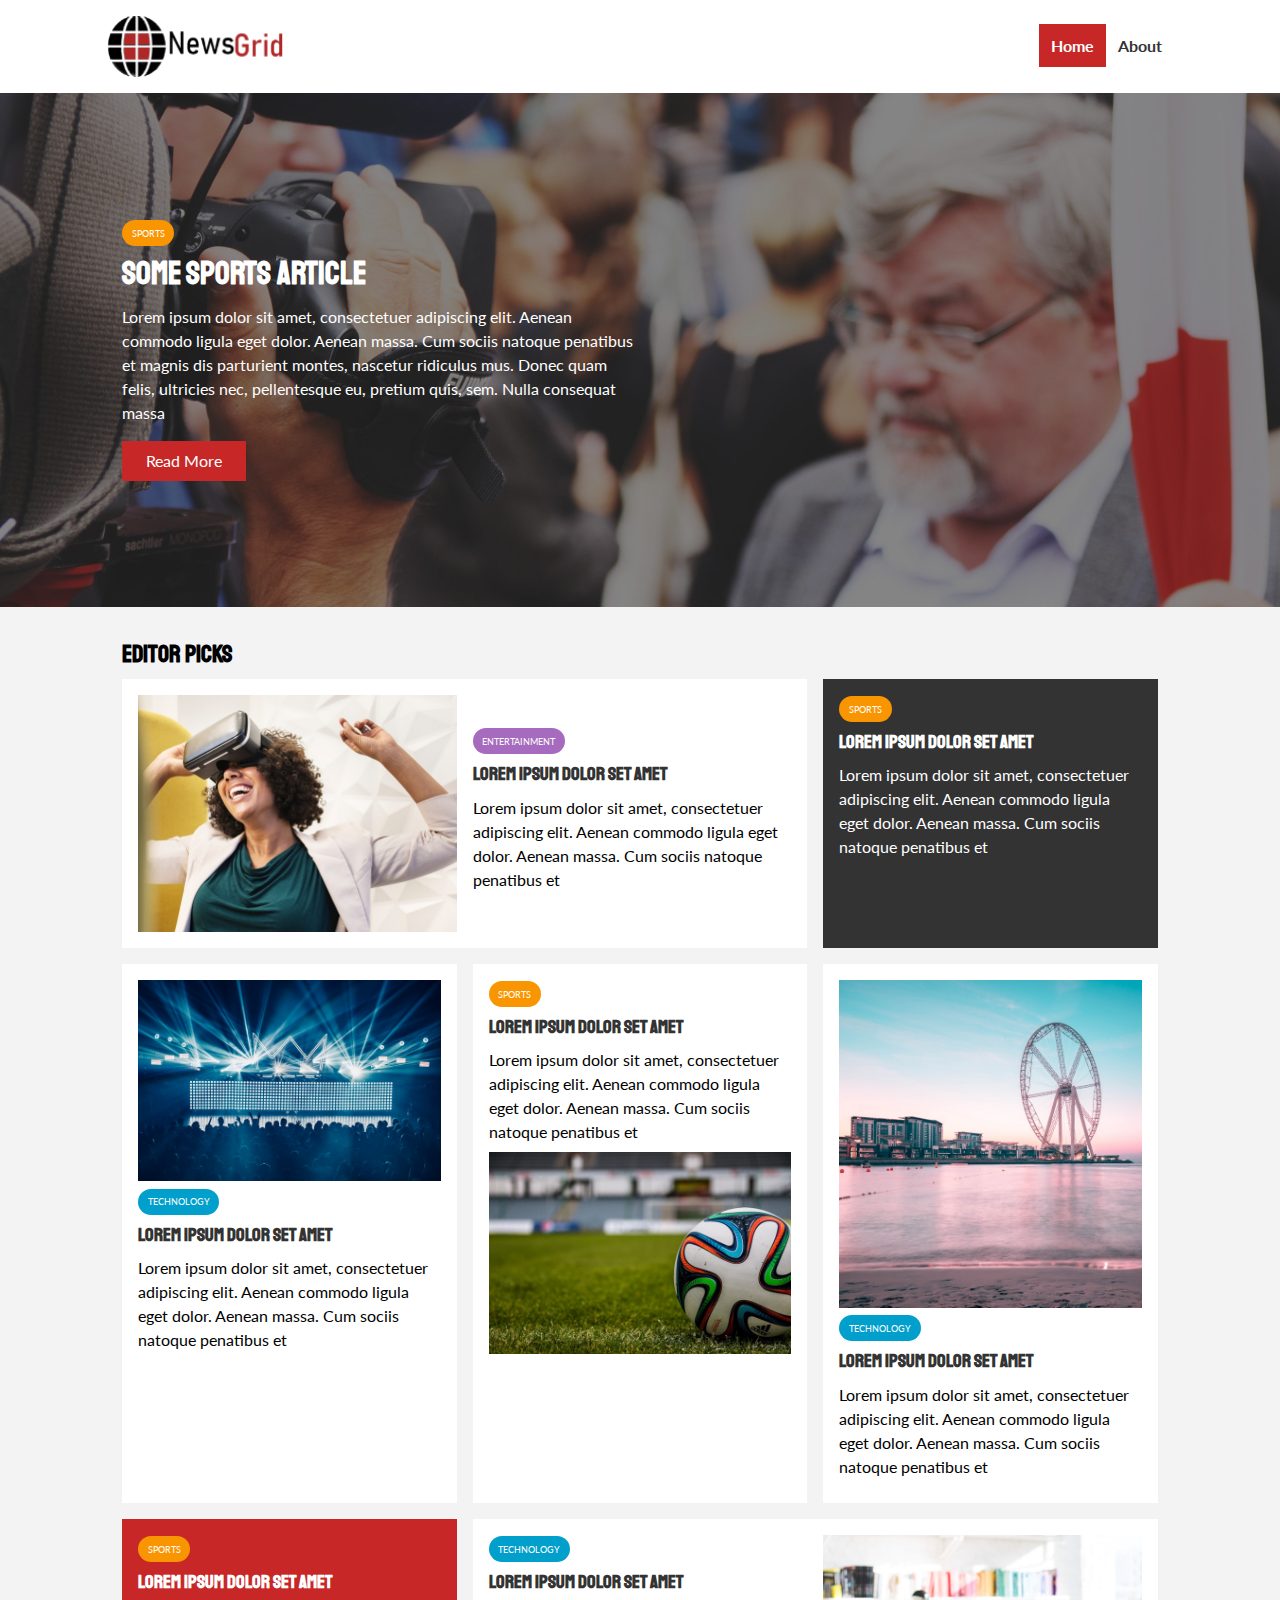
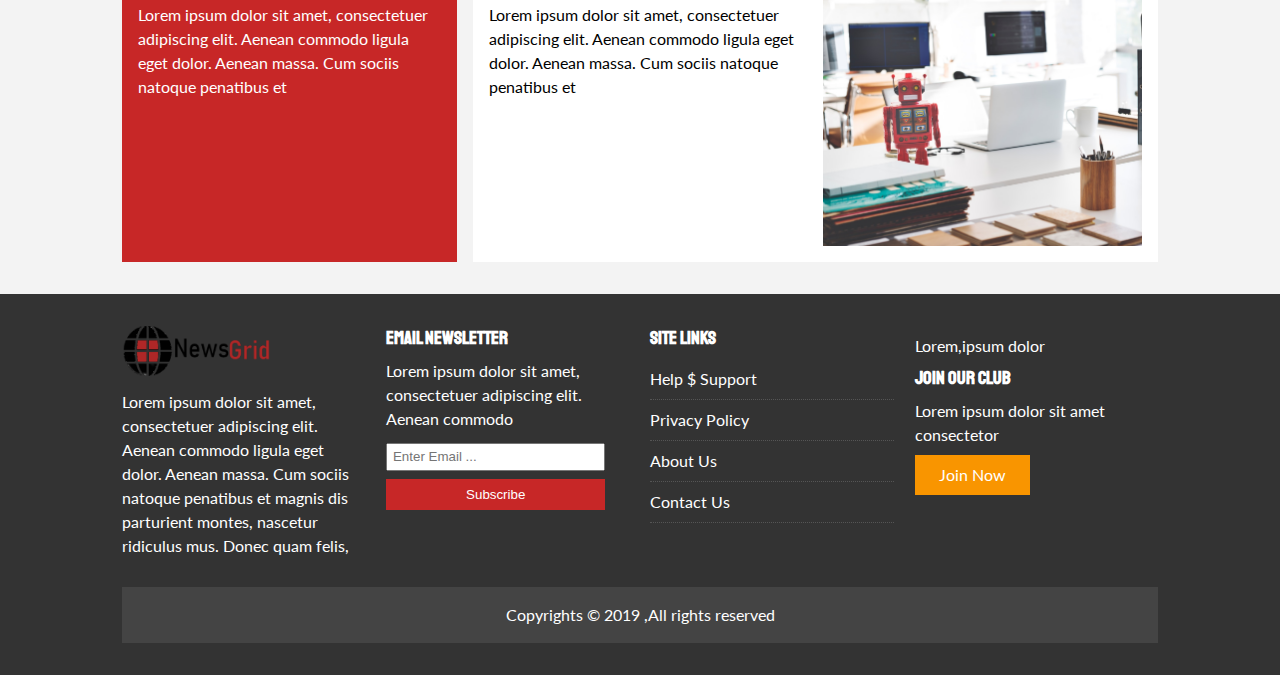
<file: index.html>
<!DOCTYPE html>
<html lang="en">
    <head>
        <meta charset="UTF-8">
        <meta name="viewport" content="width=device-width,initial-scale=1.0">  
        <meta http-equiv="X-UA-Compatible" content="ie=edge">
        <link rel="stylesheet" href="css/style.css">
        <link rel="stylesheet" media="screen and (max-width:768px)" href="css/mobile.css">
        <link rel="shortcut icon" type="image/x-icon" href="favicon.ico">
        <link rel="stylesheet" href="https://use.fontawesome.com/releases/v5.8.1/css/all.css" integrity="sha384-50oBUHEmvpQ+1lW4y57PTFmhCaXp0ML5d60M1M7uH2+nqUivzIebhndOJK28anvf" crossorigin="anonymous">
        <title>News page</title>
    </head>
    <body>
        <nav id="main-nav">
            <div class="container"> 
                <img class="logo"src="img/photoshop.png"> 
                <div class="social">
                    <a href="https://www.facebook.com" target="_blank"><i class="fab fa-facebook fa-2x"></i></a>
                    <a href="https://www.twitter.com" target="_blank"><i class="fab fa-twitter fa-2x"></i></a>
                    <a href="https://www.instagram.com" target="_blank"><i class="fab fa-instagram fa-2x"></i></a>
                    <a href="https://www.youtube.com" target="_blank"><i class="fab fa-youtube fa-2x"></i></a>
                </div>
                <ul>
                    <li><a class="current" href="index.html">Home</a></li>
                    <li><a  href="about.html">About</a></li>
                </ul>
            </div>
        </nav>
        <header id="showcase">
            <div class="container">
                <div class="showcase-container">
                    <div class="showcase-content">
                        <div class="category category-sports">Sports</div>
                        <h1>Some Sports Article</h1>
                        <p>Lorem ipsum dolor sit amet, consectetuer adipiscing elit. Aenean commodo ligula eget dolor. Aenean massa. Cum sociis natoque penatibus et magnis dis parturient montes, nascetur ridiculus mus. Donec quam felis, ultricies nec, pellentesque eu, pretium quis, sem. Nulla consequat massa</p>
                        <a href="article.html" class="btn btn-primary">Read More</a>
                    </div>
                </div>
            </div>
        </header>
        <section id="home-articles" class="py-2">
            <div class="container">
                <h2>Editor Picks</h2>
                <div class="articles-container">
                    <article class="card">
                        <img src="img/ent1.jpg" alt="entertainment">
                        <div>
                            <div class="category category-ent">Entertainment</div>
                            <h3><a href="article.html">Lorem ipsum dolor set amet</a></h3>
                            <p>Lorem ipsum dolor sit amet, consectetuer adipiscing elit. Aenean commodo ligula eget dolor. Aenean massa. Cum sociis natoque penatibus et</p>
                        </div>
                    </article>
                    <article class="card bg-dark">
                        <div class="category category-sports">Sports</div>
                        <h3><a href="article.html">Lorem ipsum dolor set amet</a></h3>
                        <p>Lorem ipsum dolor sit amet, consectetuer adipiscing elit. Aenean commodo ligula eget dolor. Aenean massa. Cum sociis natoque penatibus et</p>
                    </article>
                    <article class="card">
                        <img src="img/ent2.jpg" alt="entertainment">
                        <div class="category category-tech">Technology</div>
                        <h3><a href="article.html">Lorem ipsum dolor set amet</a></h3>
                        <p>Lorem ipsum dolor sit amet, consectetuer adipiscing elit. Aenean commodo ligula eget dolor. Aenean massa. Cum sociis natoque penatibus et</p>
                    </article>
                    <article class="card">
                        <div class="category category-sports">Sports</div>
                        <h3><a href="article.html">Lorem ipsum dolor set amet</a></h3>
                        <p>Lorem ipsum dolor sit amet, consectetuer adipiscing elit. Aenean commodo ligula eget dolor. Aenean massa. Cum sociis natoque penatibus et</p>
                        <img src="img/sports1.jpg" alt="football">
                    </article>
                    <article class="card">
                        <img src="img/ent3.jpg" alt="entertainment">
                        <div class="category category-tech">Technology</div>
                        <h3><a href="article.html">Lorem ipsum dolor set amet</a></h3>
                        <p>Lorem ipsum dolor sit amet, consectetuer adipiscing elit. Aenean commodo ligula eget dolor. Aenean massa. Cum sociis natoque penatibus et</p>
                    </article>
                    <article class="card bg-primary">
                        <div class="category category-sports">Sports</div>
                        <h3><a href="article.html">Lorem ipsum dolor set amet</a></h3>
                        <p>Lorem ipsum dolor sit amet, consectetuer adipiscing elit. Aenean commodo ligula eget dolor. Aenean massa. Cum sociis natoque penatibus et</p>
                    </article>
                    <article class="card">
                        <div>
                            <div class="category category-tech">Technology</div>
                            <h3><a href="article.html">Lorem ipsum dolor set amet</a></h3>
                            <p>Lorem ipsum dolor sit amet, consectetuer adipiscing elit. Aenean commodo ligula eget dolor. Aenean massa. Cum sociis natoque penatibus et</p>
                        </div>
                        <img src="img/new6.jpg" alt="technology">
                    </article>
                </div>
            </div>
        </section>
        <footer id="main-footer" class="py-2">
            <div class="container footer-container">
                <div>
                    <img src="img/photoshop.png">
                    <p>Lorem ipsum dolor sit amet, consectetuer adipiscing elit.
                         Aenean commodo ligula eget dolor. Aenean massa.
                          Cum sociis natoque penatibus et magnis dis parturient montes,
                           nascetur ridiculus mus. Donec quam felis,
                    </p>
                </div>
                <div>
                    <h3>EMAIL NEWSLETTER</h3>
                    <p>Lorem ipsum dolor sit amet, consectetuer adipiscing elit. Aenean commodo</p>
                    <form method="POST" name="contact" data-netlify="true">
                        <input type="email" name="email" placeholder="Enter Email ...">
                        <button class="btn btn-primary">Subscribe</button>
                    </form>
                </div>
                <div>
                    <h3>Site Links</h3>
                    <ul class="list">
                        <li><a href="#">Help $ Support</a></li>
                        <li><a href="#">Privacy Policy</a></li>
                        <li><a href="#">About Us</a></li>
                        <li><a href="#">Contact Us</a></li>
                    </ul>
                </div>
                <div>
                    <p>Lorem,ipsum dolor</p>
                    <h3>Join Our club</h3>
                    <p>Lorem ipsum dolor sit amet consectetor</p>
                    <a href="#" class="btn btn-secondary"> Join Now</a>
                </div>
                <div>
                <p>Copyrights &copy; 2019 ,All rights reserved
                </p>
                </div>
            </div>
        </footer>
    </body>
</html>
</file>
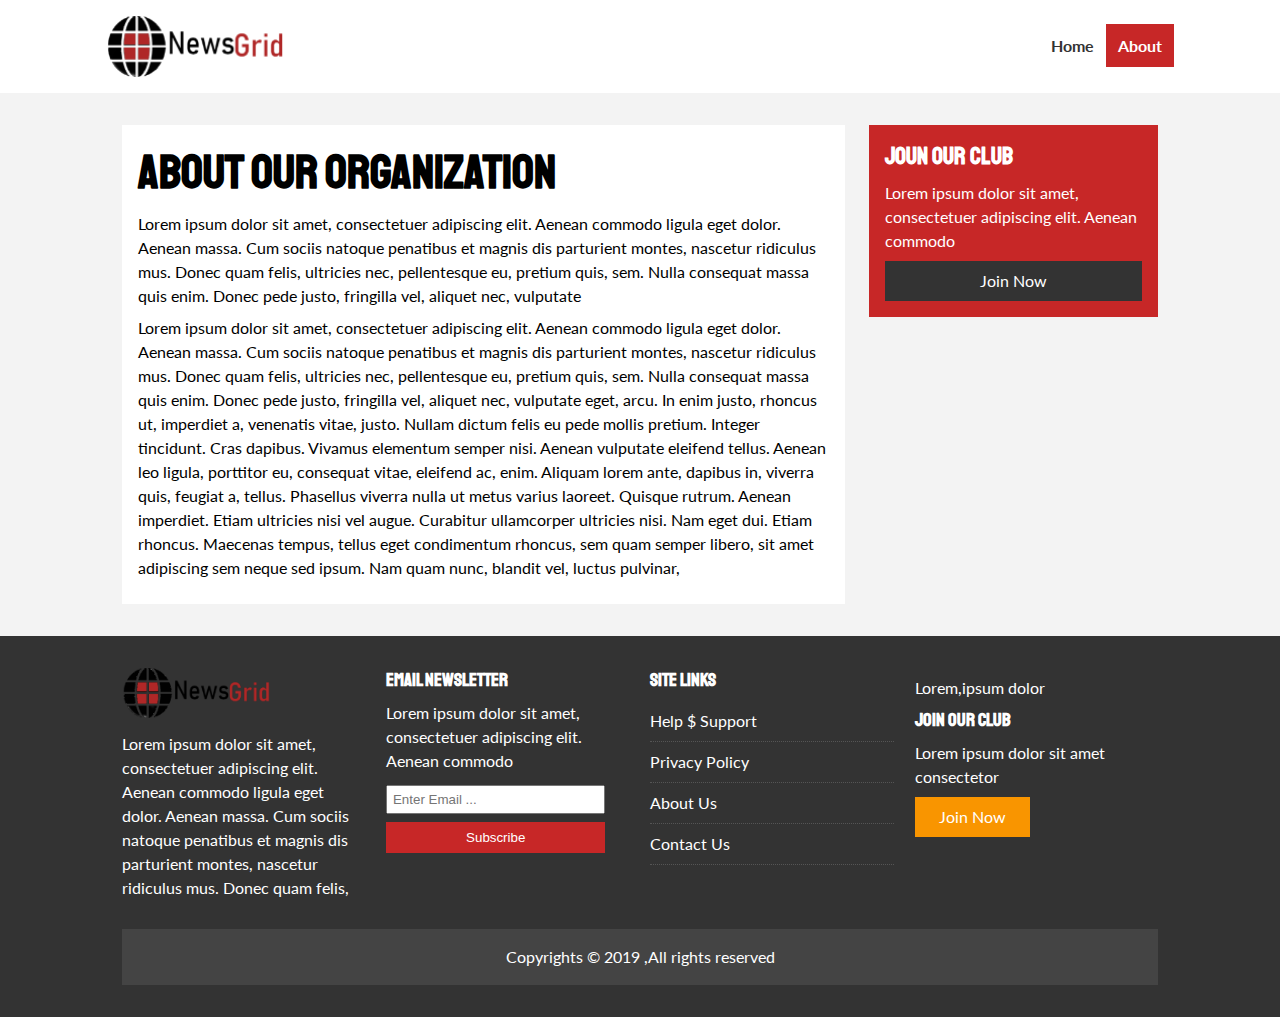
<file: about.html>
<!DOCTYPE html>
<html lang="en">
    <head>
        <meta charset="UTF-8">
        <meta name="viewport" content="width=device-width,initial-scale=1.0">  
        <meta http-equiv="X-UA-Compatible" content="ie=edge">
        <link rel="stylesheet" href="css/style.css">
        <link rel="stylesheet" media="screen and (max-width:768px)" href="css/mobile.css">
        <link rel="shortcut icon" type="image/x-icon" href="favicon.ico">
        <link rel="stylesheet" href="https://use.fontawesome.com/releases/v5.8.1/css/all.css" integrity="sha384-50oBUHEmvpQ+1lW4y57PTFmhCaXp0ML5d60M1M7uH2+nqUivzIebhndOJK28anvf" crossorigin="anonymous">
        <title>News page</title>
    </head>
    <body>
        <nav id="main-nav">
            <div class="container"> 
                <img class="logo"src="img/photoshop.png"> 
                <div class="social">
                    <a href="https://www.facebook.com" target="_blank"><i class="fab fa-facebook fa-2x"></i></a>
                    <a href="https://www.twitter.com" target="_blank"><i class="fab fa-twitter fa-2x"></i></a>
                    <a href="https://www.instagram.com" target="_blank"><i class="fab fa-instagram fa-2x"></i></a>
                    <a href="https://www.youtube.com" target="_blank"><i class="fab fa-youtube fa-2x"></i></a>
                </div>
                <ul>
                    <li><a  href="index.html">Home</a></li>
                    <li><a  class ="current"href="about.html">About</a></li>
                </ul>
            </div>
        </nav>
        <section id="about">
            <div class="container">
                <div class="page-container py-2">
                    <article class="card">
                        <h1 class="l-heading">About Our organization</h1>
                        <p>Lorem ipsum dolor sit amet, consectetuer adipiscing elit. Aenean commodo ligula eget dolor. Aenean massa. Cum sociis natoque penatibus et magnis dis parturient montes, nascetur ridiculus mus. Donec quam felis, ultricies nec, pellentesque eu, pretium quis, sem. Nulla consequat massa quis enim. Donec pede justo, fringilla vel, aliquet nec, vulputate
                        </p>
                        <p>Lorem ipsum dolor sit amet, consectetuer adipiscing elit. Aenean commodo ligula eget dolor. Aenean massa. Cum sociis natoque penatibus et magnis dis parturient montes, nascetur ridiculus mus. Donec quam felis, ultricies nec, pellentesque eu, pretium quis, sem. Nulla consequat massa quis enim. Donec pede justo, fringilla vel, aliquet nec, vulputate eget, arcu. In enim justo, rhoncus ut, imperdiet a, venenatis vitae, justo. Nullam dictum felis eu pede mollis pretium. Integer tincidunt. Cras dapibus. Vivamus elementum semper nisi. Aenean vulputate eleifend tellus. Aenean leo ligula, porttitor eu, consequat vitae, eleifend ac, enim. Aliquam lorem ante, dapibus in, viverra quis, feugiat a, tellus. Phasellus viverra nulla ut metus varius laoreet. Quisque rutrum. Aenean imperdiet. Etiam ultricies nisi vel augue. Curabitur ullamcorper ultricies nisi. Nam eget dui. Etiam rhoncus. Maecenas tempus, tellus eget condimentum rhoncus, sem quam semper libero, sit amet adipiscing sem neque sed ipsum. Nam quam nunc, blandit vel, luctus pulvinar,</p>
                    </article>
                    <aside class="card bg-primary">
                        <h2>Joun our club</h2>
                        <p>Lorem ipsum dolor sit amet, consectetuer adipiscing elit. Aenean commodo</p>
                        <a href="#" class="btn btn-dark btn-block">Join Now</a>
                    </aside>
                </div>
            </div>
        </section>
              
        <footer id="main-footer" class="py-2">
            <div class="container footer-container">
                <div>
                    <img src="img/photoshop.png">
                    <p>Lorem ipsum dolor sit amet, consectetuer adipiscing elit.
                         Aenean commodo ligula eget dolor. Aenean massa.
                          Cum sociis natoque penatibus et magnis dis parturient montes,
                           nascetur ridiculus mus. Donec quam felis,
                    </p>
                </div>
                <div>
                    <h3>EMAIL NEWSLETTER</h3>
                    <p>Lorem ipsum dolor sit amet, consectetuer adipiscing elit. Aenean commodo</p>
                    <form method="POST" name="contact" data-netlify="true">
                        <input type="email" name="email" placeholder="Enter Email ...">
                        <button class="btn btn-primary">Subscribe</button>
                    </form>
                </div>
                <div>
                    <h3>Site Links</h3>
                    <ul class="list">
                        <li><a href="#">Help $ Support</a></li>
                        <li><a href="#">Privacy Policy</a></li>
                        <li><a href="#">About Us</a></li>
                        <li><a href="#">Contact Us</a></li>
                    </ul>
                </div>
                <div>
                    <p>Lorem,ipsum dolor</p>
                    <h3>Join Our club</h3>
                    <p>Lorem ipsum dolor sit amet consectetor</p>
                    <a href="#" class="btn btn-secondary"> Join Now</a>
                </div>
                <div>
                <p>Copyrights &copy; 2019 ,All rights reserved
                </p>
                </div>
            </div>
        </footer>
    </body>
</html>
</file>
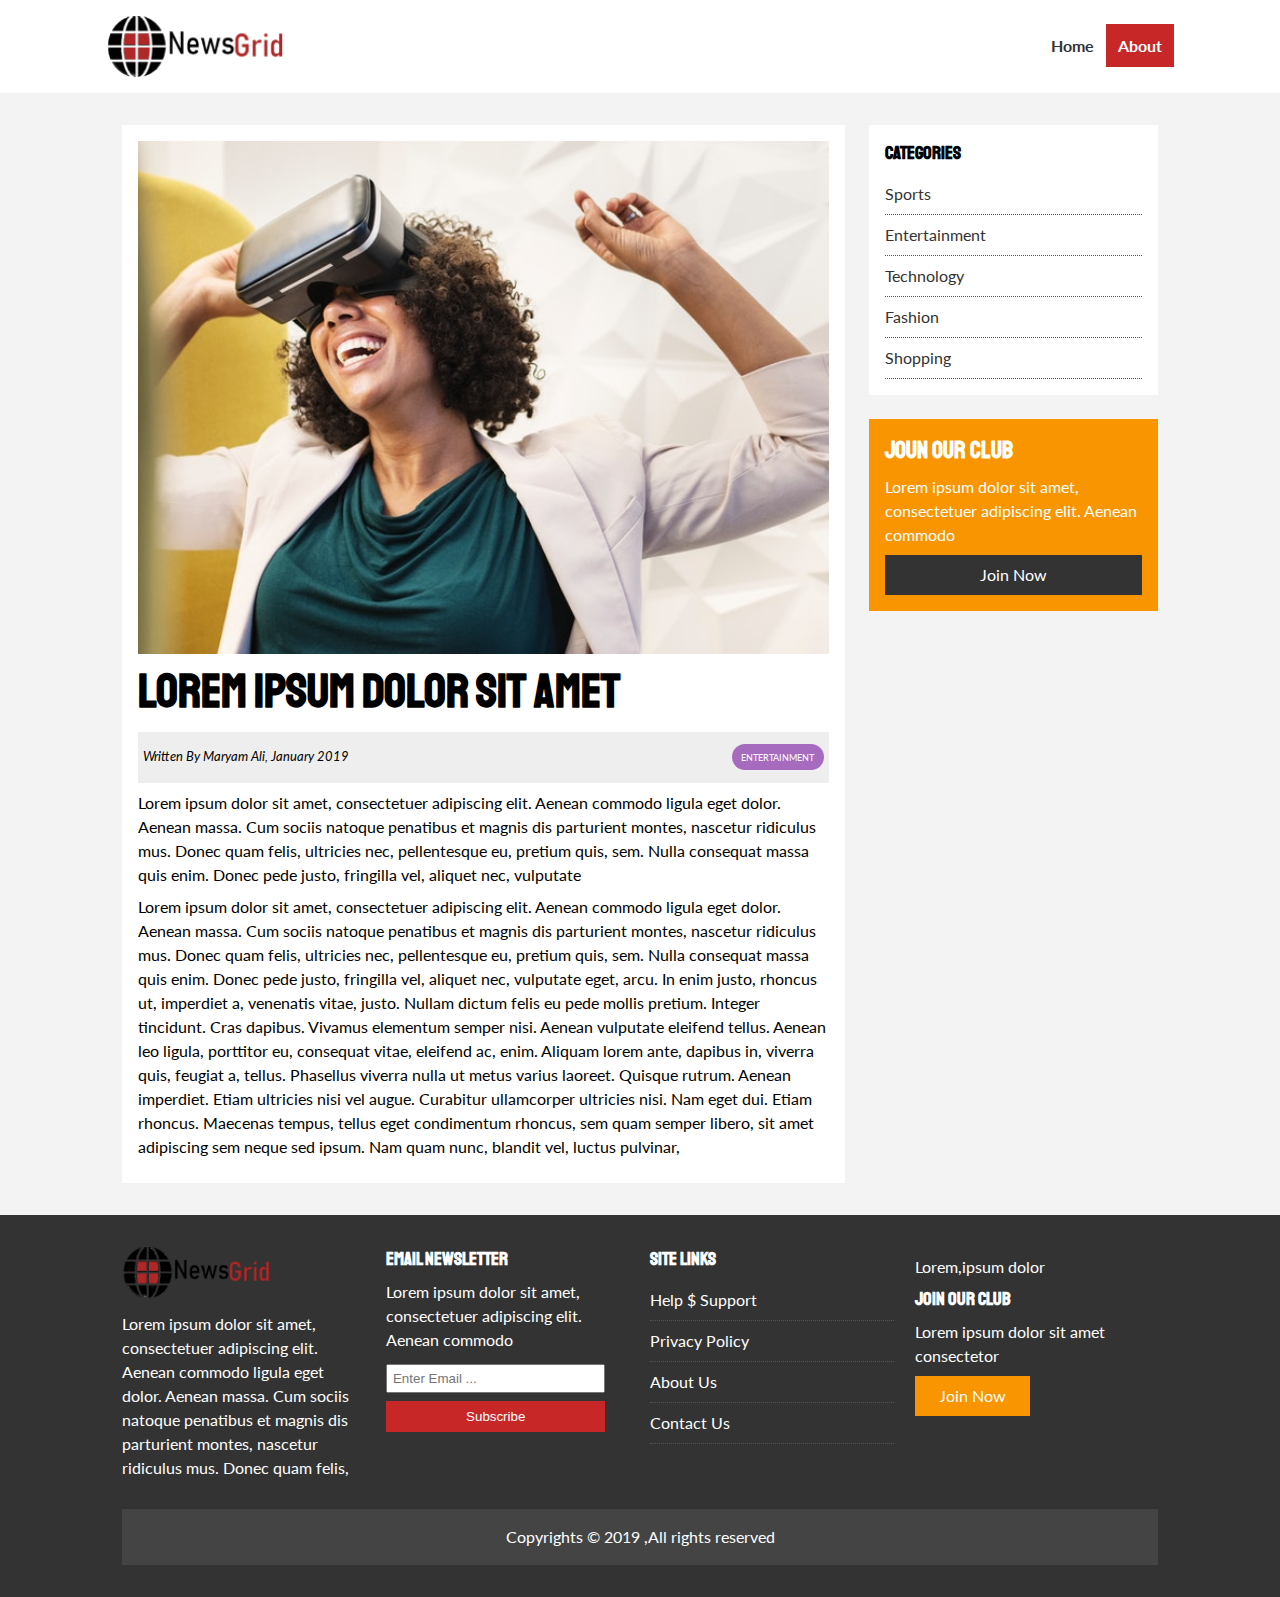
<file: article.html>
<!DOCTYPE html>
<html lang="en">
    <head>
        <meta charset="UTF-8">
        <meta name="viewport" content="width=device-width,initial-scale=1.0">  
        <meta http-equiv="X-UA-Compatible" content="ie=edge">
        <link rel="stylesheet" href="css/style.css">
        <link rel="stylesheet" media="screen and (max-width:768px)" href="css/mobile.css">
        <link rel="shortcut icon" type="image/x-icon" href="favicon.ico">
        <link rel="stylesheet" href="https://use.fontawesome.com/releases/v5.8.1/css/all.css" integrity="sha384-50oBUHEmvpQ+1lW4y57PTFmhCaXp0ML5d60M1M7uH2+nqUivzIebhndOJK28anvf" crossorigin="anonymous">
        <title>News page</title>
    </head>
    <body>
        <nav id="main-nav">
            <div class="container"> 
                <img class="logo"src="img/photoshop.png"> 
                <div class="social">
                    <a href="https://www.facebook.com" target="_blank"><i class="fab fa-facebook fa-2x"></i></a>
                    <a href="https://www.twitter.com" target="_blank"><i class="fab fa-twitter fa-2x"></i></a>
                    <a href="https://www.instagram.com" target="_blank"><i class="fab fa-instagram fa-2x"></i></a>
                    <a href="https://www.youtube.com" target="_blank"><i class="fab fa-youtube fa-2x"></i></a>
                </div>
                <ul>
                    <li><a  href="index.html">Home</a></li>
                    <li><a  class ="current"href="about.html">About</a></li>
                </ul>
            </div>
        </nav>
        <section id="articles">
            <div class="container">
                <div class="page-container py-2">
                    <article class="card">
                        <img src="img/ent1.jpg" alt="entertainment">
                        <h1 class="l-heading">Lorem ipsum dolor sit amet</h1>
                        <div class="meta">
                            <small>
                                <i class="fas fa-user">Written By Maryam Ali, January 2019</i>
                            </small>
                            <div class="category category-ent">Entertainment</div>
                        </div>
                        <p>Lorem ipsum dolor sit amet, consectetuer adipiscing elit. Aenean commodo ligula eget dolor. Aenean massa. Cum sociis natoque penatibus et magnis dis parturient montes, nascetur ridiculus mus. Donec quam felis, ultricies nec, pellentesque eu, pretium quis, sem. Nulla consequat massa quis enim. Donec pede justo, fringilla vel, aliquet nec, vulputate
                        </p>
                        <p>Lorem ipsum dolor sit amet, consectetuer adipiscing elit. Aenean commodo ligula eget dolor. Aenean massa. Cum sociis natoque penatibus et magnis dis parturient montes, nascetur ridiculus mus. Donec quam felis, ultricies nec, pellentesque eu, pretium quis, sem. Nulla consequat massa quis enim. Donec pede justo, fringilla vel, aliquet nec, vulputate eget, arcu. In enim justo, rhoncus ut, imperdiet a, venenatis vitae, justo. Nullam dictum felis eu pede mollis pretium. Integer tincidunt. Cras dapibus. Vivamus elementum semper nisi. Aenean vulputate eleifend tellus. Aenean leo ligula, porttitor eu, consequat vitae, eleifend ac, enim. Aliquam lorem ante, dapibus in, viverra quis, feugiat a, tellus. Phasellus viverra nulla ut metus varius laoreet. Quisque rutrum. Aenean imperdiet. Etiam ultricies nisi vel augue. Curabitur ullamcorper ultricies nisi. Nam eget dui. Etiam rhoncus. Maecenas tempus, tellus eget condimentum rhoncus, sem quam semper libero, sit amet adipiscing sem neque sed ipsum. Nam quam nunc, blandit vel, luctus pulvinar,</p>
                    </article>
                    <aside class="card">
                        <h3>Categories</h3>
                        <ul class="list">
                            <li><a href="#"><i class="fas fa-chevron-right"></i> Sports</a></li>
                            <li><a href="#"><i class="fas fa-chevron-right"></i> Entertainment</a></li>
                            <li><a href="#"><i class="fas fa-chevron-right"></i> Technology</a></li>
                            <li><a href="#"><i class="fas fa-chevron-right"></i> Fashion</a></li>
                            <li><a href="#"><i class="fas fa-chevron-right"></i> Shopping</a></li>

                        </ul>

                    </aside>
                    <aside class="card bg-secondary">
                        <h2>Joun our club</h2>
                        <p>Lorem ipsum dolor sit amet, consectetuer adipiscing elit. Aenean commodo</p>
                        <a href="#" class="btn btn-dark btn-block">Join Now</a>
                    </aside>
                </div>
            </div>
        </section>
              
        <footer id="main-footer" class="py-2">
            <div class="container footer-container">
                <div>
                    <img src="img/photoshop.png">
                    <p>Lorem ipsum dolor sit amet, consectetuer adipiscing elit.
                         Aenean commodo ligula eget dolor. Aenean massa.
                          Cum sociis natoque penatibus et magnis dis parturient montes,
                           nascetur ridiculus mus. Donec quam felis,
                    </p>
                </div>
                <div>
                    <h3>EMAIL NEWSLETTER</h3>
                    <p>Lorem ipsum dolor sit amet, consectetuer adipiscing elit. Aenean commodo</p>
                    <form method="POST" name="contact" data-netlify="true">
                        <input type="email" name="email" placeholder="Enter Email ...">
                        <button class="btn btn-primary">Subscribe</button>
                    </form>
                </div>
                <div>
                    <h3>Site Links</h3>
                    <ul class="list">
                        <li><a href="#">Help $ Support</a></li>
                        <li><a href="#">Privacy Policy</a></li>
                        <li><a href="#">About Us</a></li>
                        <li><a href="#">Contact Us</a></li>
                    </ul>
                </div>
                <div>
                    <p>Lorem,ipsum dolor</p>
                    <h3>Join Our club</h3>
                    <p>Lorem ipsum dolor sit amet consectetor</p>
                    <a href="#" class="btn btn-secondary"> Join Now</a>
                </div>
                <div>
                <p>Copyrights &copy; 2019 ,All rights reserved
                </p>
                </div>
            </div>
        </footer>
    </body>
</html>
</file>
<file: css/style.css>
@import url('https://fonts.googleapis.com/css?family=Lato|Staatliches');

:root{
    --primary-color:#c72727;
    --secondary-color:#f99500;
    --light-color:#f3f3f3;
    --dark-color:#333;
    --max-width:1100px;
}
.category{
    --sports-color:#f99500;
    --ent-color:#a66bbe;
    --tech-color:#009fcc;
}
*{
    margin: 0;
    padding: 0;
    box-sizing: border-box;
}
p{
    margin: .5rem 0;
}
body{
    line-height: 1.5;
    font-family: 'Lato', sans-serif;
    background: var(--light-color);
}
ul{list-style: none;}
a{
    text-decoration: none;
    color:var(--dark-color);
}
img{
    width:100%;
}
h1,h2,h3,h4,h5,h6{
    font-family: 'Staatliches', cursive;
    line-height: 1.3;
    margin-bottom: .55rem;
}
/*Utility classes*/
.container{
    max-width: var(--max-width);
    margin: 0 auto;
    overflow: hidden;
    padding: 0 2rem;
}
.category{
    display: inline-block;
    color: #fff;
    margin-bottom: .5rem;
    padding:.4rem .6rem;
    border-radius:15px;
    text-transform: uppercase;
    font-size: .55rem;
}
.category-sports{background:var(--sports-color);}
.category-ent{background:var(--ent-color);}
.category-tech{background:var(--tech-color);}

.btn{
    display: inline-block;
    color: #fff;
    background:var(--dark-color);
    padding:.5rem 1.5rem;
    border:0;
    transition: background .5s;
}
.btn-light{background: var(--light-color);}
.btn-primary{background: var(--primary-color);}
.btn-secondary{background: var(--secondary-color);}
.btn-block{
    display: block;
    text-align: center;
    width:100%;
}
.btn:hover{
    opacity:.9;
}
.card{
    background: #fff;
    padding:1rem;
}
.bg-dark{
    background: #333;
    color: #fff;
}
.bg-primary{
    background:var(--primary-color);
    color: #fff;
}
.bg-secondary{
    background:var(--secondary-color);
    color: #fff;
}
.py-1{padding: 1.5rem 0;}
.py-2{padding: 2rem 0;}
.py-3{padding: 3rem 0;}
.p-1{padding: 1.5rem;}
.p-2{padding: 2rem;}
.p-3{padding: 3rem;}

.bg-dark h3 a,
.bg-primary h3 a{
    color: #fff;
}
.list li{
    padding: .5rem 0;
    border-bottom: 1px dotted #555;
}
.list li a:hover{
    color: var(--primary-color) !important;
}
.l-heading{
    font-size: 3rem;
}
/*Page container*/
.page-container{
    display: grid;
    grid-template-columns: 5fr 2fr;
    grid-gap: 1.5rem

}
.page-container > *:first-child{
    grid-row: 1 / span 6;
}

/*Navbar*/
#main-nav{
    position:sticky;
    top:0;
    z-index:2;
    background: #fff;
}
#main-nav .container{
    display: grid;
    grid-template-columns: 6fr 3fr 2fr;
    align-items: center;
    padding: 1rem;
}
#main-nav .logo{
    width:180px;
}
#main-nav ul{
    justify-self: end;
    display: flex;
}
#main-nav ul li a{
    padding: .75rem;
    font-weight: bold;
}
#main-nav ul li a.current{
    background: var(--primary-color);
    color: #fff;
}
#main-nav ul li a:hover{
    background: var(--light-color);
    color: var(--dark-color);
}
#main-nav .social{
    justify-self: center;
}
#main-nav .social i{
    color: #777;
    margin: .5rem;
}
/*Showcase*/
#showcase{
    padding:2rem;
    color:#fff;
    background:var(--dark-color);
    position: relative;
}
#showcase::before{
    content: '';
    position:absolute;
    top:0;
    left:0;
    background:url('../img/showcase.jpg') no-repeat center center/cover;
    width:100%;
    height: 100%;
    opacity: .4;
}
#showcase .showcase-container{
    display: grid;
    grid-template-columns: repeat(2,1fr);
    height:50vh;
    justify-content: center;
    align-items: center;
}
#showcase .showcase-content{
    z-index:1;
}
#showcase .showcase-content p{
    margin-bottom: 1rem;
}
/*Home Articles*/
#home-articles .articles-container{
    display: grid;
    grid-template-columns: repeat(3,1fr);
    grid-gap: 1rem;
}
#home-articles .articles-container > *:first-child{
    display: grid;
    grid-template-columns: repeat(2 , 1fr);
    grid-gap: 1rem;
    grid-column:1 / span 2;
    align-items: center;
}
#home-articles .articles-container > *:last-child{
    display: grid;
    grid-template-columns: repeat(2 , 1fr);
    grid-gap: 1rem;
    grid-column: 2 / span 2;
}
/*Footer*/
#main-footer{
    background:var(--dark-color);
    color: white;
}
#main-footer img{
    width:150px;
}
#main-footer a{
    color:white;
}
#main-footer .footer-container{
    display: grid;
    grid-template-columns: repeat(4 ,1fr);
    grid-gap: 1.3rem;
}
#main-footer .footer-container > *:last-child{
    grid-column: 1 / span 4;
    text-align: center;
    background: #444;
    padding: .5rem;
}
#main-footer .footer-container form{
    margin: .75rem 0;
}
#main-footer .footer-container input{
    width: 90%;
    padding: .3rem;
    margin-bottom: .5rem;
}
#main-footer .footer-container button{
    width:90%;
    padding: .5rem;
}
/*Articles page*/
#articles .meta{
    display: flex;
    background:#eee;
    justify-content: space-between;
    align-items: center;
    padding:.3rem;
}
#articles .meta .category{
    margin-top: .5rem;
}
</file>
<file: css/mobile.css>
/*Navigation*/
/*For tablets*/
#main-nav .social{
    display: none;
}
#main-nav .container{
    grid-template-columns: 1fr;
}
#main-nav .logo ,#main-nav ul{
    justify-self: center;
}
#main-nav ul li a{
    padding:.4rem;
}
#main-nav .logo{
    width:160px;
    margin:.75rem;
}
#home-articles .articles-container{
    grid-template-columns: repeat(2 , 2fr);
}
#home-articles .articles-container > *:first-child{
    grid-template-columns: repeat(2 , 1fr);
    grid-column: 1;
}
#home-articles .articles-container > *:last-child{
    grid-template-columns: repeat(2 , 1fr);
    grid-column: 1;

}
/*For mobile device*/
@media(max-width:600px){
    #showcase .showcase-container{
        grid-template-columns: 1fr;
    }
    #home-articles .articles-container{
        grid-template-columns: 1fr;
    }
    #main-footer .footer-container{

    grid-template-columns: 1fr;
}
#main-footer .footer-container > *:last-child{
    grid-column: 1;
}
#main-footer .footer-container > *:first-child,
#main-footer .footer-container > *:nth-child(2){
    border-bottom:#444 dotted 1px;
    padding-bottom: .5rem;
    
}
.page-container{
    grid-template-columns: 1fr;
    text-align: center;
}
.l-heading{
    font-size: 2rem;
}
.page-container > *:first-child{
    grid-row: 1;
}

}
</file>
